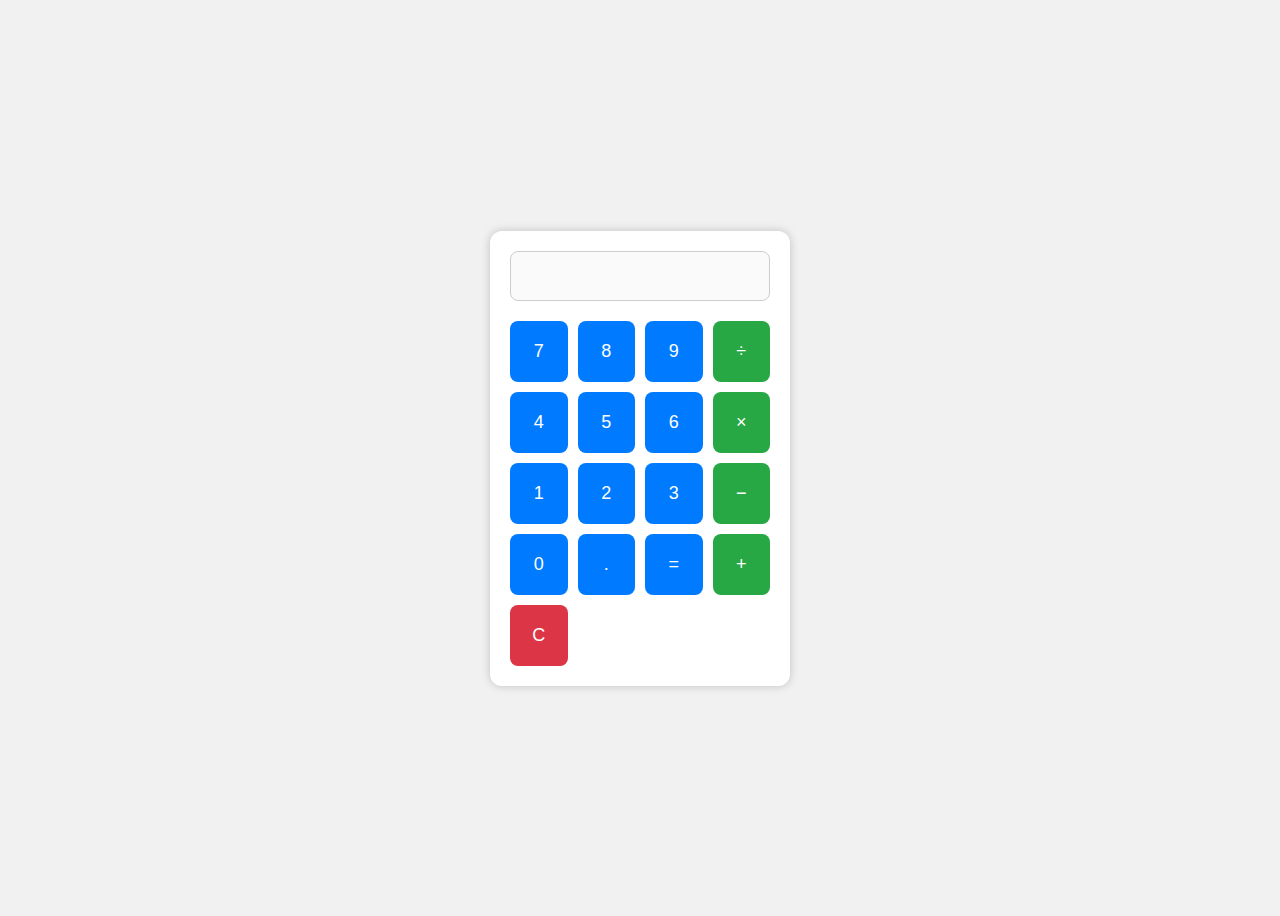
<file: Task-3/Task 3/index.html>
<!DOCTYPE html>
<html lang="en">
<head>
  <meta charset="UTF-8" />
  <meta name="viewport" content="width=device-width, initial-scale=1.0"/>
  <title>Basic Calculator</title>
  <style>
    * {
      box-sizing: border-box;
    }
    body {
      font-family: 'Segoe UI', sans-serif;
      background-color: #f1f1f1;
      display: flex;
      justify-content: center;
      align-items: center;
      height: 100vh;
    }
    .calculator {
      background: white;
      padding: 20px;
      border-radius: 12px;
      box-shadow: 0 0 10px rgba(0, 0, 0, 0.2);
      width: 300px;
    }
    .display {
      width: 100%;
      height: 50px;
      font-size: 24px;
      text-align: right;
      margin-bottom: 20px;
      padding: 10px;
      border: 1px solid #ccc;
      border-radius: 8px;
    }
    .buttons {
      display: grid;
      grid-template-columns: repeat(4, 1fr);
      gap: 10px;
    }
    button {
      padding: 20px;
      font-size: 18px;
      border: none;
      border-radius: 8px;
      cursor: pointer;
      background-color: #007bff;
      color: white;
      transition: background-color 0.2s;
    }
    button:hover {
      background-color: #0056b3;
    }
    .operator {
      background-color: #28a745;
    }
    .operator:hover {
      background-color: #1e7e34;
    }
    .clear {
      background-color: #dc3545;
    }
    .clear:hover {
      background-color: #bd2130;
    }
  </style>
</head>
<body>
  <div class="calculator">
    <input type="text" class="display" id="display" disabled />
    <div class="buttons">
      <button onclick="press('7')">7</button>
      <button onclick="press('8')">8</button>
      <button onclick="press('9')">9</button>
      <button class="operator" onclick="press('/')">÷</button>
      <button onclick="press('4')">4</button>
      <button onclick="press('5')">5</button>
      <button onclick="press('6')">6</button>
      <button class="operator" onclick="press('*')">×</button>
      <button onclick="press('1')">1</button>
      <button onclick="press('2')">2</button>
      <button onclick="press('3')">3</button>
      <button class="operator" onclick="press('-')">−</button>
      <button onclick="press('0')">0</button>
      <button onclick="press('.')">.</button>
      <button onclick="calculate()">=</button>
      <button class="operator" onclick="press('+')">+</button>
      <button class="clear" onclick="clearDisplay()">C</button>
    </div>
  </div>

  <script>
    let display = document.getElementById("display");

    function press(value) {
      display.value += value;
    }

    function calculate() {
      try {
        display.value = eval(display.value);
      } catch (error) {
        display.value = "Error";
      }
    }

    function clearDisplay() {
      display.value = "";
    }
  </script>
</body>
</html>
</file>
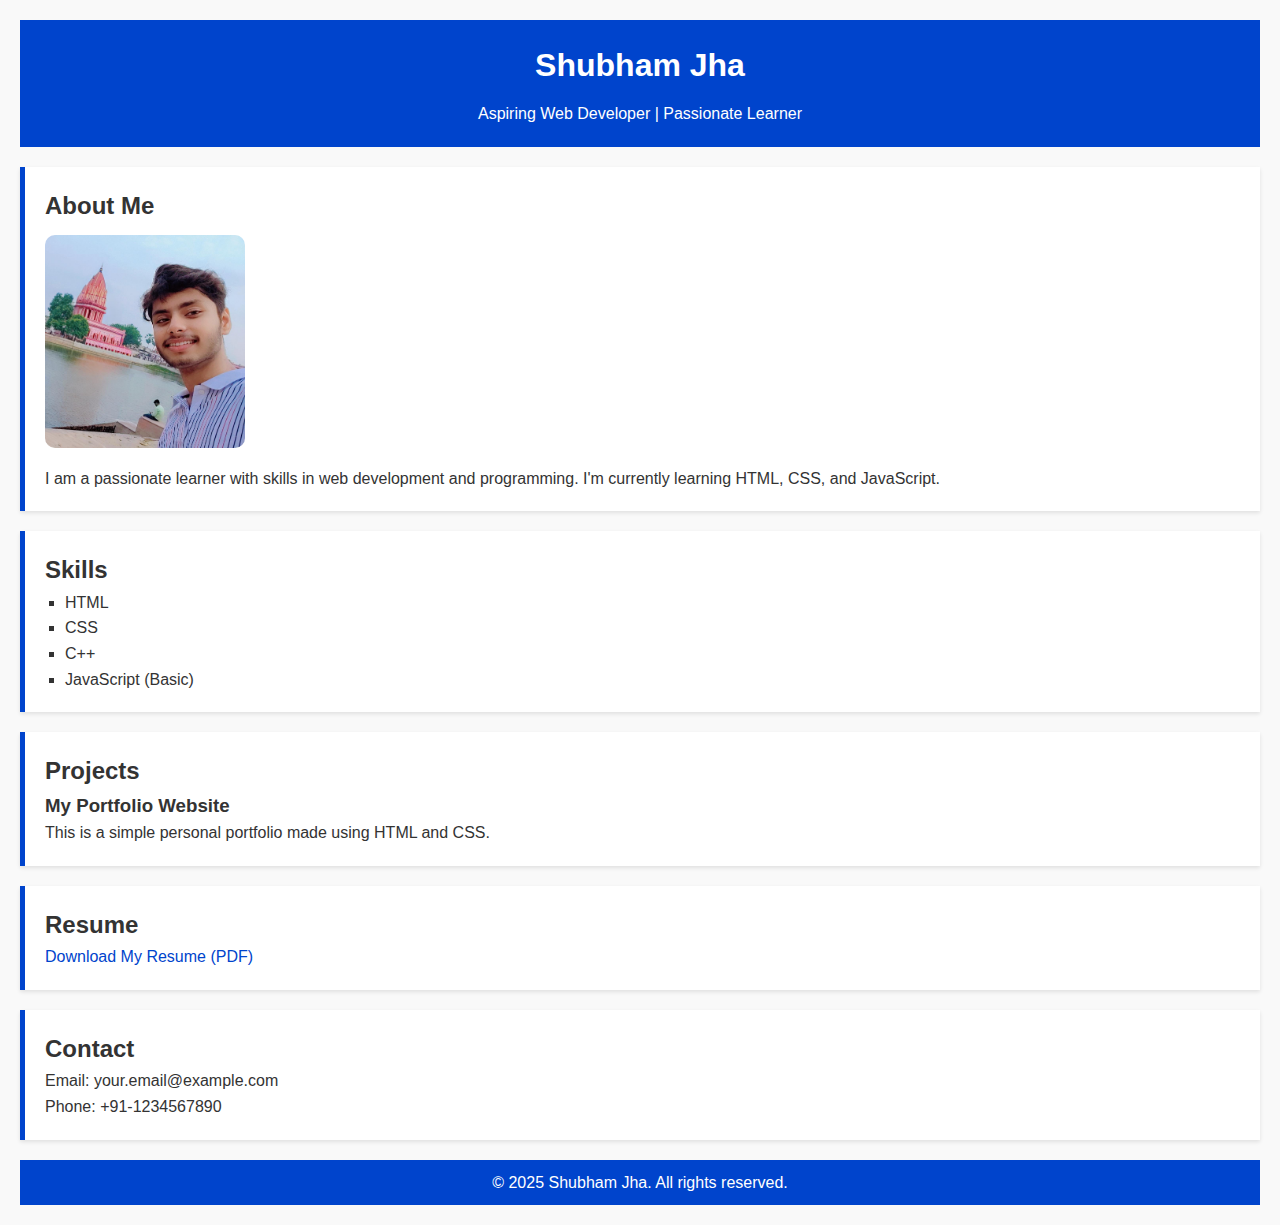
<file: task1.html>
<!DOCTYPE html>
<html lang="en">
<head>
  <meta charset="UTF-8" />
  <meta name="viewport" content="width=device-width, initial-scale=1.0" />
  <title>My Portfolio</title>
  <link rel="stylesheet" href="style.css" />
</head>
<body>

 
  <header>
    <h1>Shubham Jha</h1>
    <p>Aspiring Web Developer | Passionate Learner</p>
  </header>


  <section id="about">
    <h2>About Me</h2>
    <img src="WhatsApp Image 2025-07-04 at 08.44.50_236ffbaa.jpg" alt="Your Image" />
    <p>I am a passionate learner with skills in web development and programming. I'm currently learning HTML, CSS, and JavaScript.</p>
  </section>

  
  <section id="skills">
    <h2>Skills</h2>
    <ul>
      <li>HTML</li>
      <li>CSS</li>
      <li>C++</li>
      <li>JavaScript (Basic)</li>
    </ul>
  </section>

 
  <section id="projects">
    <h2>Projects</h2>
    <div class="project">
      <h3>My Portfolio Website</h3>
      <p>This is a simple personal portfolio made using HTML and CSS.</p>
     
    </div>
  </section>

  
  <section id="resume">
    <h2>Resume</h2>
    <a href="resume.pdf" download>Download My Resume (PDF)</a>
  </section>

 
  <section id="contact">
    <h2>Contact</h2>
    <p>Email: your.email@example.com</p>
    <p>Phone: +91-1234567890</p>
  </section>

  
  <footer>
    <p>&copy; 2025 Shubham Jha. All rights reserved.</p>
  </footer>

</body>
</html>
</file>
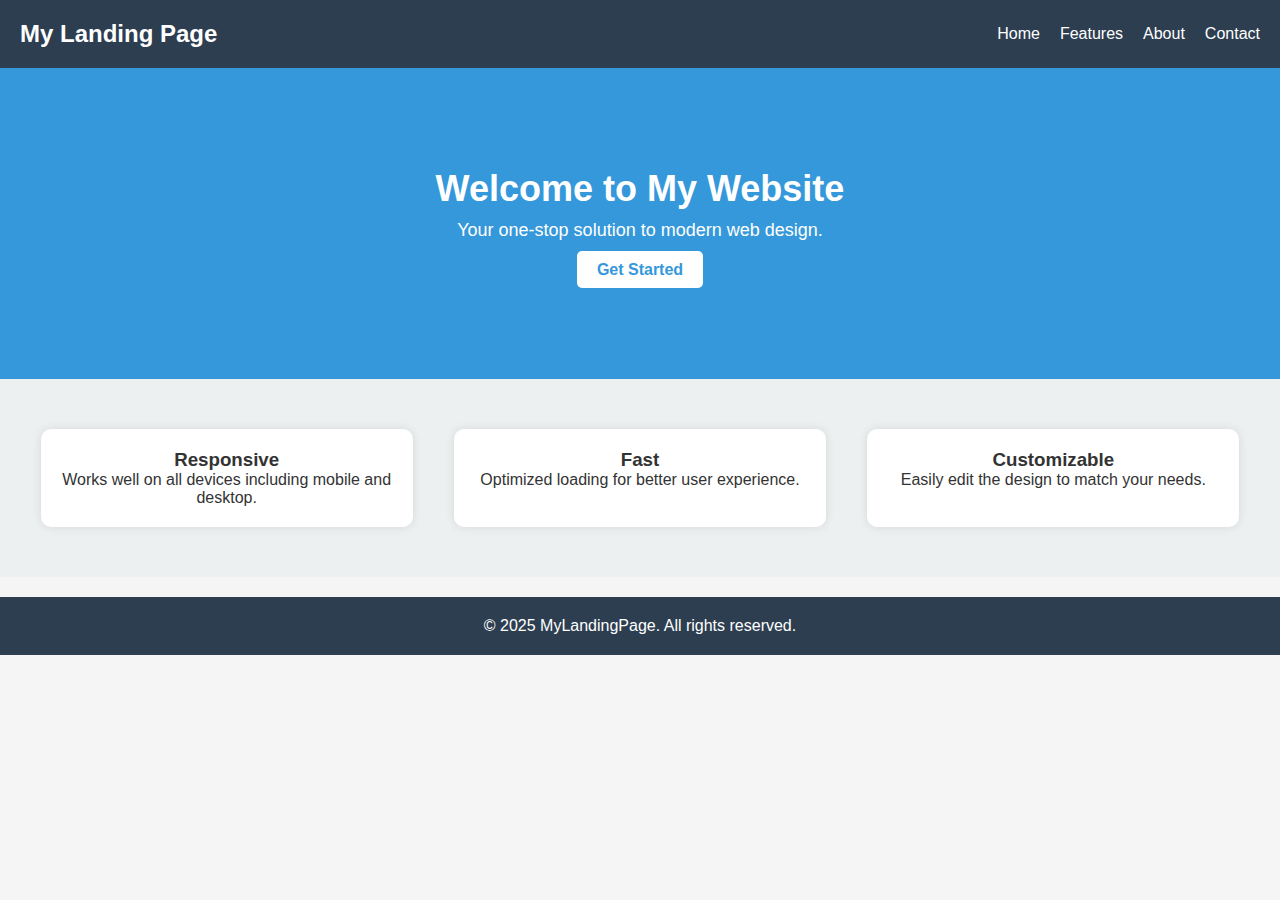
<file: TASK-2/Task 2/landing_page.html>
<!DOCTYPE html>
<html lang="en">
<head>
  <meta charset="UTF-8">
  <meta name="viewport" content="width=device-width, initial-scale=1.0">
  <title>My Landing Page</title>
  <link rel="stylesheet" href="style.css">
</head>
<body>
  <header>
    <nav>
      <h1>My Landing Page</h1>
      <ul>
        <li><a href="#">Home</a></li>
        <li><a href="#">Features</a></li>
        <li><a href="#">About</a></li>
        <li><a href="#">Contact</a></li>
      </ul>
    </nav>
  </header>

  <section class="hero">
    <h2>Welcome to My Website</h2>
    <p>Your one-stop solution to modern web design.</p>
    <a href="#" class="btn">Get Started</a>
  </section>

  <section class="features">
    <div class="box">
      <h3>Responsive</h3>
      <p>Works well on all devices including mobile and desktop.</p>
    </div>
    <div class="box">
      <h3>Fast</h3>
      <p>Optimized loading for better user experience.</p>
    </div>
    <div class="box">
      <h3>Customizable</h3>
      <p>Easily edit the design to match your needs.</p>
    </div>
  </section>

  <footer>
    <p>© 2025 MyLandingPage. All rights reserved.</p>
  </footer>
</body>
</html>
</file>
<file: style.css>
* {
  margin: 0;
  padding: 0;
  box-sizing: border-box;
}

body {
  font-family: Arial, sans-serif;
  line-height: 1.6;
  background-color: #f9f9f9;
  color: #333;
  padding: 20px;
}

header {
  background-color: #0044cc;
  color: white;
  padding: 20px;
  text-align: center;
}

header h1 {
  margin-bottom: 10px;
}

section {
  background: white;
  margin: 20px 0;
  padding: 20px;
  border-left: 5px solid #0044cc;
  box-shadow: 0 2px 4px rgba(0,0,0,0.1);
}

section img {
  max-width: 200px;
  border-radius: 10px;
  margin: 10px 0;
}

ul {
  list-style-type: square;
  margin-left: 20px;
}

.project img {
  max-width: 100%;
  margin-top: 10px;
}

a {
  color: #0044cc;
  text-decoration: none;
}

a:hover {
  text-decoration: underline;
}

footer {
  text-align: center;
  padding: 10px;
  background-color: #0044cc;
  color: white;
  margin-top: 20px;
}
</file>
<file: TASK-2/Task 2/style.css>
* {
  margin: 0;
  padding: 0;
  box-sizing: border-box;
  font-family: 'Arial', sans-serif;
}

body {
  background-color: #f5f5f5;
  color: #333;
}

header {
  background-color: #2c3e50;
  padding: 20px;
  color: white;
}

nav {
  display: flex;
  justify-content: space-between;
  align-items: center;
}

nav h1 {
  font-size: 24px;
}

nav ul {
  list-style: none;
  display: flex;
  gap: 20px;
}

nav a {
  color: white;
  text-decoration: none;
}

.hero {
  background-color: #3498db;
  color: white;
  text-align: center;
  padding: 100px 20px;
}

.hero h2 {
  font-size: 36px;
  margin-bottom: 10px;
}

.hero p {
  font-size: 18px;
  margin-bottom: 20px;
}

.btn {
  padding: 10px 20px;
  background-color: white;
  color: #3498db;
  text-decoration: none;
  font-weight: bold;
  border-radius: 5px;
}

.features {
  display: flex;
  justify-content: space-around;
  padding: 50px 20px;
  background-color: #ecf0f1;
}

.box {
  width: 30%;
  background-color: white;
  padding: 20px;
  text-align: center;
  border-radius: 10px;
  box-shadow: 0 0 10px rgba(0, 0, 0, 0.1);
}

footer {
  background-color: #2c3e50;
  color: white;
  text-align: center;
  padding: 20px;
  margin-top: 20px;
}
</file>
